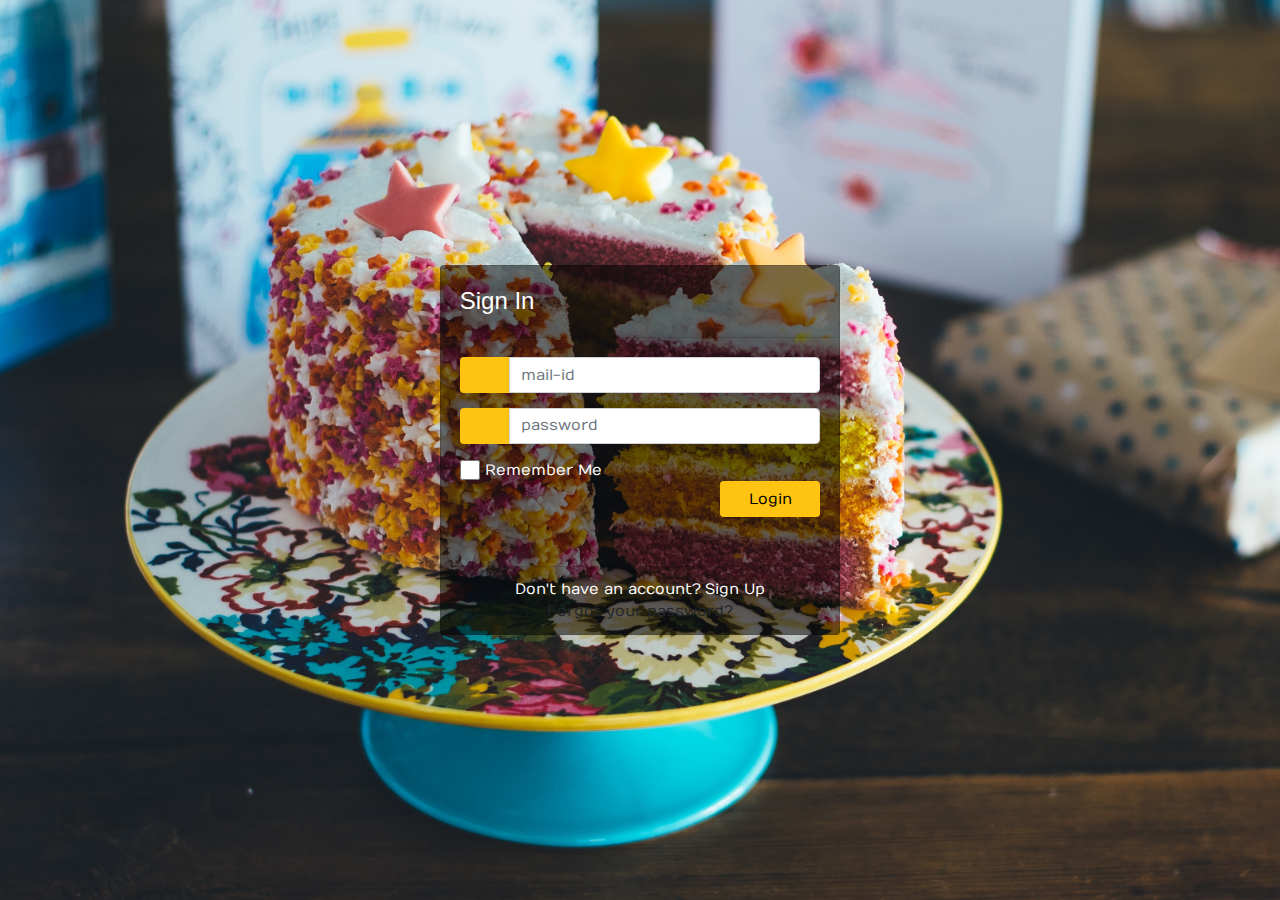
<file: index.html>
<!DOCTYPE html>
<html lang="en">
<head>
<meta charset="UTF-8">

<link href="//maxcdn.bootstrapcdn.com/bootstrap/4.1.1/css/bootstrap.min.css" rel="stylesheet" id="bootstrap-css">
<script src="//maxcdn.bootstrapcdn.com/bootstrap/4.1.1/js/bootstrap.min.js"></script>
<script src="//cdnjs.cloudflare.com/ajax/libs/jquery/3.2.1/jquery.min.js"></script>
<!------ Include the above in your HEAD tag ---------->

	<link rel="stylesheet" href="https://stackpath.bootstrapcdn.com/bootstrap/4.1.3/css/bootstrap.min.css" integrity="sha384-MCw98/SFnGE8fJT3GXwEOngsV7Zt27NXFoaoApmYm81iuXoPkFOJwJ8ERdknLPMO" crossorigin="anonymous">
    
    <!--Fontawesome CDN-->
	<link rel="stylesheet" href="https://use.fontawesome.com/releases/v5.3.1/css/all.css" integrity="sha384-mzrmE5qonljUremFsqc01SB46JvROS7bZs3IO2EmfFsd15uHvIt+Y8vEf7N7fWAU" crossorigin="anonymous">

	<meta name="viewport" content="width=device-width, initial-scale=1">
<link rel="stylesheet" href="https://www.w3schools.com/w3css/4/w3.css">
	

<style>

@import url('https://fonts.googleapis.com/css?family=Numans');

html,body{
background-image: url("img2.jpg");
background-size: cover;
background-repeat: no-repeat;
height: 100%;
font-family: 'Numans', sans-serif;
}

.container{
height: 100%;
align-content: center;
}

.card{
height: 370px;
margin-top: auto;
margin-bottom: auto;
width: 400px;
background-color: rgba(0,0,0,0.5) !important;
}

.social_icon span{
font-size: 60px;
margin-left: 10px;
color: #FFC312;
}

.social_icon span:hover{
color: white;
cursor: pointer;
}

.card-header h3{
color: white;
}

.social_icon{
position: absolute;
right: 20px;
top: -45px;
}

.input-group-prepend span{
width: 50px;
background-color: #FFC312;
color: black;
border:0 !important;
}

input:focus{
outline: 0 0 0 0  !important;
box-shadow: 0 0 0 0 !important;

}

.remember{
color: white;
}

.remember input
{
width: 20px;
height: 20px;
margin-left: 15px;
margin-right: 5px;
}

.login_btn{
color: black;
background-color: #FFC312;
width: 100px;
}

.login_btn:hover{
color: black;
background-color: white;
}

.links{
color: white;
}

.links a{
margin-left: 4px;
}
</style>
</head>
<body>

<div class="container w3-animate-zoom">
	<div class="d-flex justify-content-center h-100">
		<div class="card">
			<div class="card-header">
				<h3>Sign In</h3>
				<div class="d-flex justify-content-end social_icon">
					<span><i class="fab fa-facebook-square"></i></span>
					<span><i class="fab fa-google-plus-square"></i></span>
					<span><i class="fab fa-twitter-square"></i></span>
				</div>
			</div>
			<div class="card-body">
				<form name="form1" method="Post" action="login.php">
					<div class="input-group form-group">
						<div class="input-group-prepend">
							<span class="input-group-text"><i class="fas fa-user"></i></span>
						</div>
						<input type="text" name="usermailid" class="form-control" placeholder="mail-id">
						
					</div>
					<div class="input-group form-group">
						<div class="input-group-prepend">
							<span class="input-group-text"><i class="fas fa-key"></i></span>
						</div>
						<input type="password" name="password" class="form-control" placeholder="password">
					</div>
					<div class="row align-items-center remember">
						<input type="checkbox">Remember Me
					</div>
					<div class="form-group">
						<input type="submit" value="Login" class="btn float-right login_btn">
					</div>
				</form>
			</div>
			<div class="card-footer">
				<div class="d-flex justify-content-center links">
					Don't have an account?<a href="registration.html">Sign Up</a>
				</div>
				<div class="d-flex justify-content-center">
					<a href="forgetpassword.html">Forgot your password?</a>
				</div>
			</div>
		</div>
	</div>
</div>









</body>
</html>
</file>
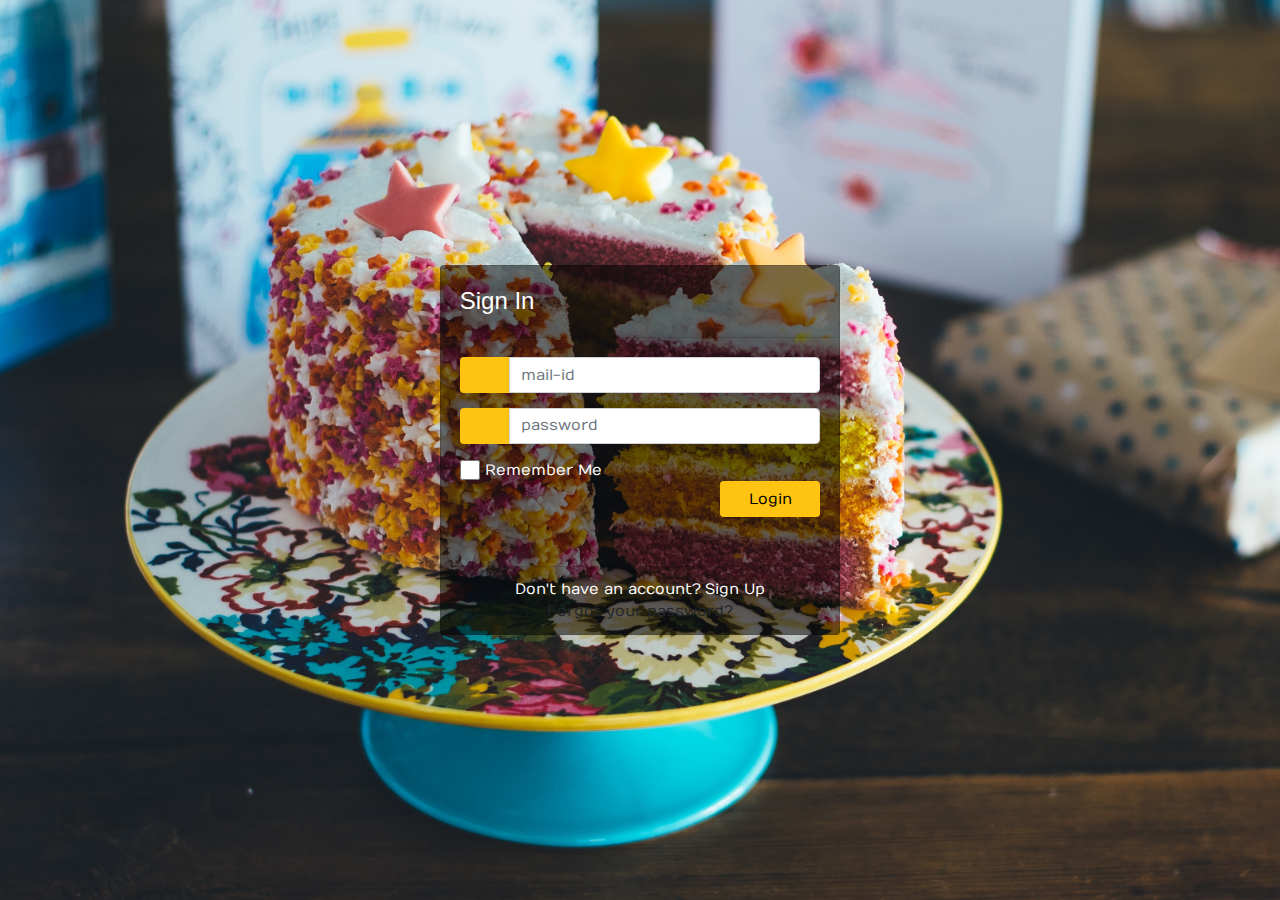
<file: 0index.html>
<!DOCTYPE html>
<html lang="en">
<head>
<meta charset="UTF-8">

<link href="//maxcdn.bootstrapcdn.com/bootstrap/4.1.1/css/bootstrap.min.css" rel="stylesheet" id="bootstrap-css">
<script src="//maxcdn.bootstrapcdn.com/bootstrap/4.1.1/js/bootstrap.min.js"></script>
<script src="//cdnjs.cloudflare.com/ajax/libs/jquery/3.2.1/jquery.min.js"></script>
<!------ Include the above in your HEAD tag ---------->

	<link rel="stylesheet" href="https://stackpath.bootstrapcdn.com/bootstrap/4.1.3/css/bootstrap.min.css" integrity="sha384-MCw98/SFnGE8fJT3GXwEOngsV7Zt27NXFoaoApmYm81iuXoPkFOJwJ8ERdknLPMO" crossorigin="anonymous">
    
    <!--Fontawesome CDN-->
	<link rel="stylesheet" href="https://use.fontawesome.com/releases/v5.3.1/css/all.css" integrity="sha384-mzrmE5qonljUremFsqc01SB46JvROS7bZs3IO2EmfFsd15uHvIt+Y8vEf7N7fWAU" crossorigin="anonymous">

	<meta name="viewport" content="width=device-width, initial-scale=1">
<link rel="stylesheet" href="https://www.w3schools.com/w3css/4/w3.css">
	

<style>

@import url('https://fonts.googleapis.com/css?family=Numans');

html,body{
background-image: url("img2.jpg");
background-size: cover;
background-repeat: no-repeat;
height: 100%;
font-family: 'Numans', sans-serif;
}

.container{
height: 100%;
align-content: center;
}

.card{
height: 370px;
margin-top: auto;
margin-bottom: auto;
width: 400px;
background-color: rgba(0,0,0,0.5) !important;
}

.social_icon span{
font-size: 60px;
margin-left: 10px;
color: #FFC312;
}

.social_icon span:hover{
color: white;
cursor: pointer;
}

.card-header h3{
color: white;
}

.social_icon{
position: absolute;
right: 20px;
top: -45px;
}

.input-group-prepend span{
width: 50px;
background-color: #FFC312;
color: black;
border:0 !important;
}

input:focus{
outline: 0 0 0 0  !important;
box-shadow: 0 0 0 0 !important;

}

.remember{
color: white;
}

.remember input
{
width: 20px;
height: 20px;
margin-left: 15px;
margin-right: 5px;
}

.login_btn{
color: black;
background-color: #FFC312;
width: 100px;
}

.login_btn:hover{
color: black;
background-color: white;
}

.links{
color: white;
}

.links a{
margin-left: 4px;
}
</style>
</head>
<body>

<div class="container w3-animate-zoom">
	<div class="d-flex justify-content-center h-100">
		<div class="card">
			<div class="card-header">
				<h3>Sign In</h3>
				<div class="d-flex justify-content-end social_icon">
					<span><i class="fab fa-facebook-square"></i></span>
					<span><i class="fab fa-google-plus-square"></i></span>
					<span><i class="fab fa-twitter-square"></i></span>
				</div>
			</div>
			<div class="card-body">
				<form name="form1" method="Post" action="login.php">
					<div class="input-group form-group">
						<div class="input-group-prepend">
							<span class="input-group-text"><i class="fas fa-user"></i></span>
						</div>
						<input type="text" name="usermailid" class="form-control" placeholder="mail-id">
						
					</div>
					<div class="input-group form-group">
						<div class="input-group-prepend">
							<span class="input-group-text"><i class="fas fa-key"></i></span>
						</div>
						<input type="password" name="password" class="form-control" placeholder="password">
					</div>
					<div class="row align-items-center remember">
						<input type="checkbox">Remember Me
					</div>
					<div class="form-group">
						<input type="submit" value="Login" class="btn float-right login_btn">
					</div>
				</form>
			</div>
			<div class="card-footer">
				<div class="d-flex justify-content-center links">
					Don't have an account?<a href="registration.html">Sign Up</a>
				</div>
				<div class="d-flex justify-content-center">
					<a href="forgetpassword.html">Forgot your password?</a>
				</div>
			</div>
		</div>
	</div>
</div>









</body>
</html>
</file>
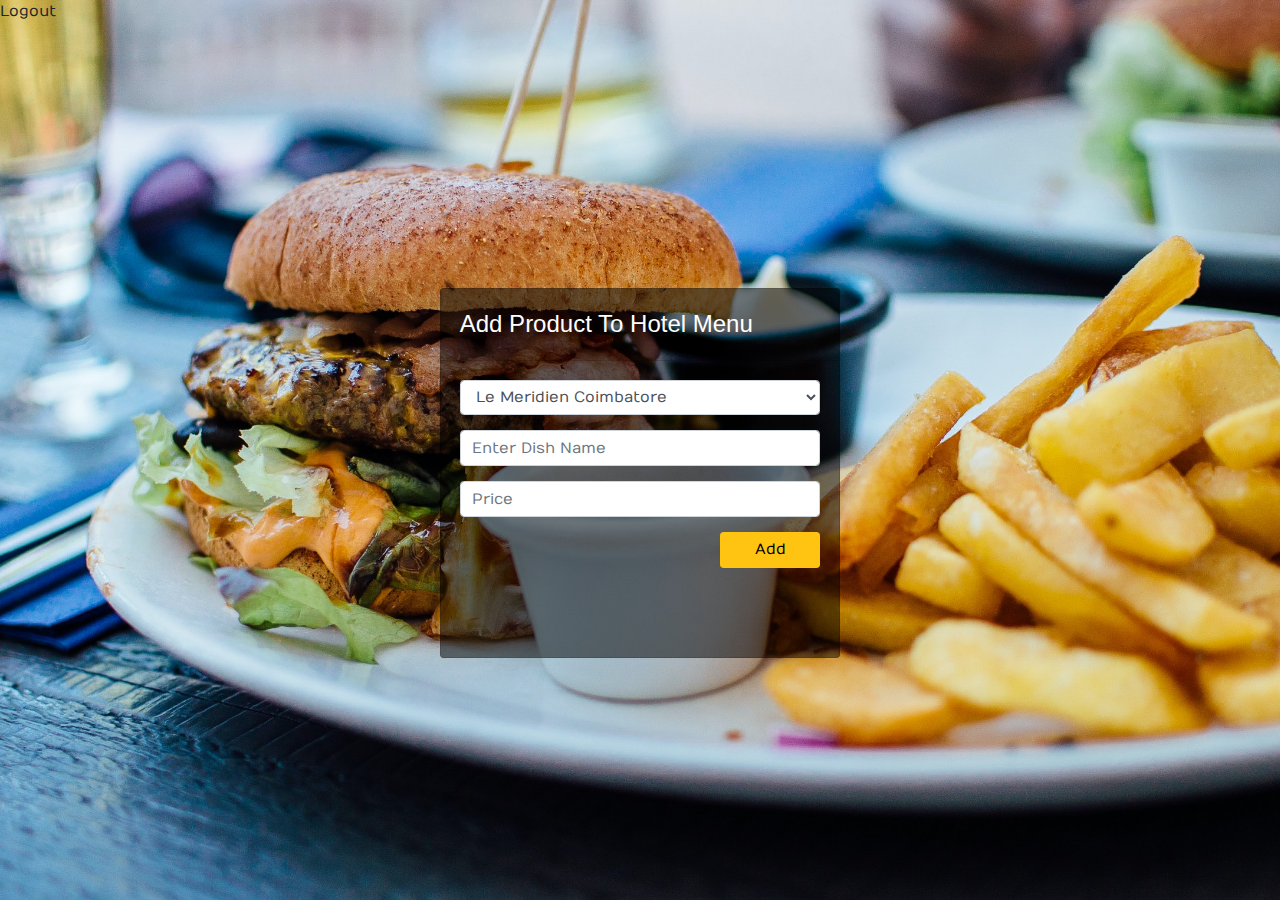
<file: Addproduct.html>
<!DOCTYPE html>
<html lang="en">
<head>
<meta charset="UTF-8">

<link href="//maxcdn.bootstrapcdn.com/bootstrap/4.1.1/css/bootstrap.min.css" rel="stylesheet" id="bootstrap-css">
<script src="//maxcdn.bootstrapcdn.com/bootstrap/4.1.1/js/bootstrap.min.js"></script>
<script src="//cdnjs.cloudflare.com/ajax/libs/jquery/3.2.1/jquery.min.js"></script>
<!------ Include the above in your HEAD tag ---------->

	<link rel="stylesheet" href="https://stackpath.bootstrapcdn.com/bootstrap/4.1.3/css/bootstrap.min.css" integrity="sha384-MCw98/SFnGE8fJT3GXwEOngsV7Zt27NXFoaoApmYm81iuXoPkFOJwJ8ERdknLPMO" crossorigin="anonymous">
    
    <!--Fontawesome CDN-->
	<link rel="stylesheet" href="https://use.fontawesome.com/releases/v5.3.1/css/all.css" integrity="sha384-mzrmE5qonljUremFsqc01SB46JvROS7bZs3IO2EmfFsd15uHvIt+Y8vEf7N7fWAU" crossorigin="anonymous">

	<meta name="viewport" content="width=device-width, initial-scale=1">
<link rel="stylesheet" href="https://www.w3schools.com/w3css/4/w3.css">
	

<style>

@import url('https://fonts.googleapis.com/css?family=Numans');

html,body{
background-image: url("img2.jpg");
background-size: cover;
background-repeat: no-repeat;
height: 100%;
font-family: 'Numans', sans-serif;
}

.container{
height: 100%;
align-content: center;
}

.card{
height: 370px;
margin-top: auto;
margin-bottom: auto;
width: 400px;
background-color: rgba(0,0,0,0.5) !important;
}

.social_icon span{
font-size: 60px;
margin-left: 10px;
color: #FFC312;
}

.social_icon span:hover{
color: white;
cursor: pointer;
}

.card-header h3{
color: white;
}

.social_icon{
position: absolute;
right: 20px;
top: -45px;
}

.input-group-prepend span{
width: 50px;
background-color: #FFC312;
color: black;
border:0 !important;
}

input:focus{
outline: 0 0 0 0  !important;
box-shadow: 0 0 0 0 !important;

}

.remember{
color: white;
}

.remember input
{
width: 20px;
height: 20px;
margin-left: 15px;
margin-right: 5px;
}

.login_btn{
color: black;
background-color: #FFC312;
width: 100px;
}

.login_btn:hover{
color: black;
background-color: white;
}

.links{
color: white;
}

.links a{
margin-left: 4px;
}
</style>
</head>
<body style="background-image:url(img7.jpg) ; background-size :cover">
<a href="logout.php"><span class="glyphicon glyphicon-log-in"></span> Logout</a>
<div class="container w3-animate-zoom">
	<div class="d-flex justify-content-center h-100">
		<div class="card">
			<div class="card-header">
				<h3>Add Product To Hotel Menu</h3>
			</div>
			<div class="card-body">
			<form name="form1" method="post" action="Addproduct.php">
					<div class="input-group form-group">
						<select name="hotel" class="form-control">
						<option value="Le Meridien Coimbatore">Le Meridien Coimbatore</option>
						<option value="Shree Anandhaas">Shree Anandhaas</option>
						<option value="Hari Bhavan">Hari Bhavan</option>
						<option value="Shree Annapoorna">Shree Annapoorna</option>
						<option value="The French Door Cafe & Restaurant">The French Door Cafe & Restaurant</option>
						<option value="Ci Gusta!">Ci Gusta!</option>
						<option value="Tandoori Tonight">Tandoori Tonight</option>
						</select>
					</div>
					<div class="input-group form-group">
						<input type="text" name="Dish" class="form-control" placeholder="Enter Dish Name" required="">
					</div>
					<div class="input-group form-group">
						<input type="number" name="price" min="1" max="1000" class="form-control" placeholder="Price" required="">
					</div>
					<div class="form-group">
						<input type="submit" value="Add" class="btn float-right login_btn">
					</div>
				</form>
			</div>
		</div>
	</div>
</div>
</form>
</body>
</html>
</file>
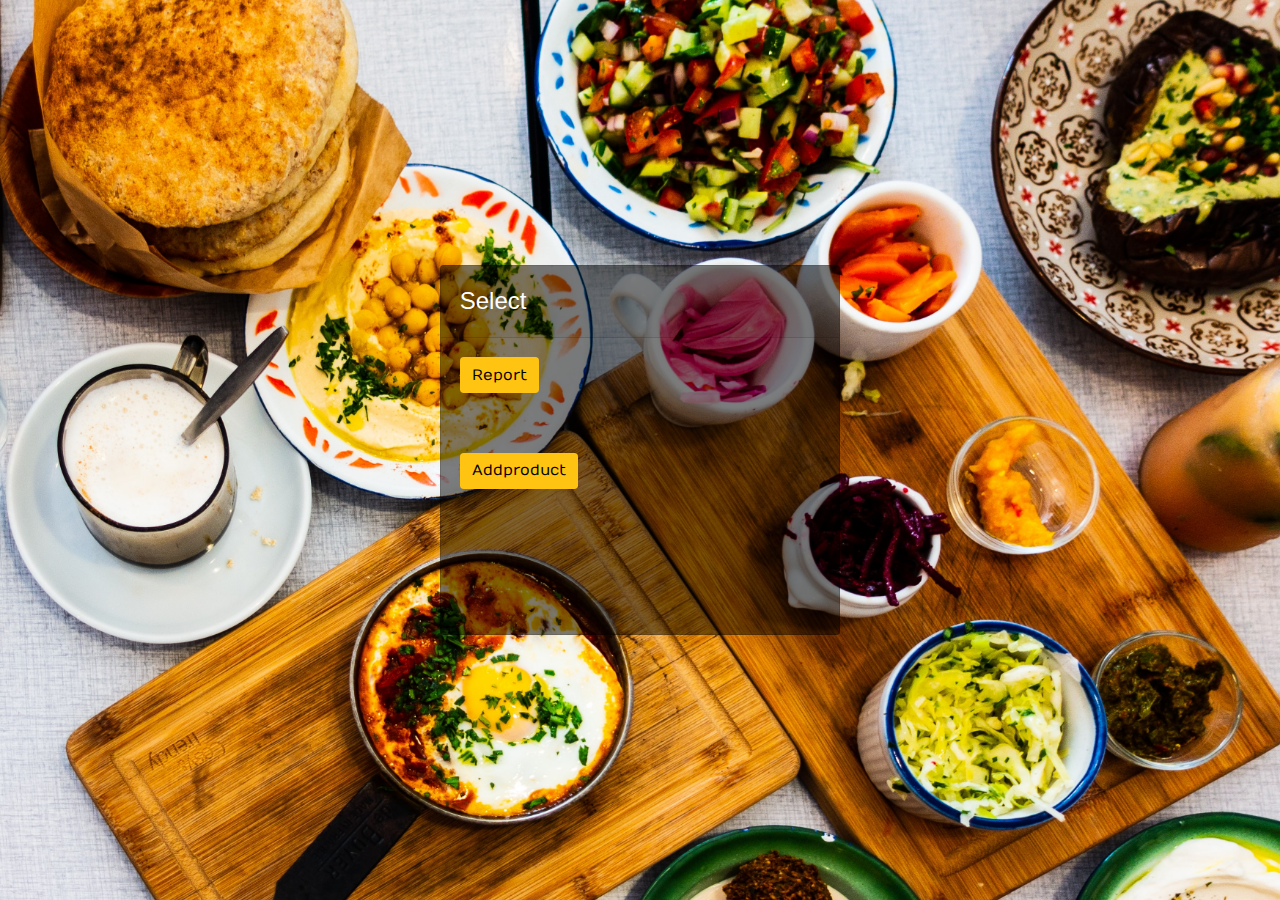
<file: admin.html>
<!DOCTYPE html>
<html lang="en">
<head>
<meta charset="UTF-8">

<link href="//maxcdn.bootstrapcdn.com/bootstrap/4.1.1/css/bootstrap.min.css" rel="stylesheet" id="bootstrap-css">
<script src="//maxcdn.bootstrapcdn.com/bootstrap/4.1.1/js/bootstrap.min.js"></script>
<script src="//cdnjs.cloudflare.com/ajax/libs/jquery/3.2.1/jquery.min.js"></script>
<!------ Include the above in your HEAD tag ---------->

	<link rel="stylesheet" href="https://stackpath.bootstrapcdn.com/bootstrap/4.1.3/css/bootstrap.min.css" integrity="sha384-MCw98/SFnGE8fJT3GXwEOngsV7Zt27NXFoaoApmYm81iuXoPkFOJwJ8ERdknLPMO" crossorigin="anonymous">
    
    <!--Fontawesome CDN-->
	<link rel="stylesheet" href="https://use.fontawesome.com/releases/v5.3.1/css/all.css" integrity="sha384-mzrmE5qonljUremFsqc01SB46JvROS7bZs3IO2EmfFsd15uHvIt+Y8vEf7N7fWAU" crossorigin="anonymous">

	<meta name="viewport" content="width=device-width, initial-scale=1">
<link rel="stylesheet" href="https://www.w3schools.com/w3css/4/w3.css">
	

<style>

@import url('https://fonts.googleapis.com/css?family=Numans');

html,body{
background-image: url("img2.jpg");
background-size: cover;
background-repeat: no-repeat;
height: 100%;
font-family: 'Numans', sans-serif;
}

.container{
height: 100%;
align-content: center;
}

.card{
height: 370px;
margin-top: auto;
margin-bottom: auto;
width: 400px;
background-color: rgba(0,0,0,0.5) !important;
}

.social_icon span{
font-size: 60px;
margin-left: 10px;
color: #FFC312;
}

.social_icon span:hover{
color: white;
cursor: pointer;
}

.card-header h3{
color: white;
}

.social_icon{
position: absolute;
right: 20px;
top: -45px;
}

.input-group-prepend span{
width: 50px;
background-color: #FFC312;
color: black;
border:0 !important;
}

input:focus{
outline: 0 0 0 0  !important;
box-shadow: 0 0 0 0 !important;

}

.remember{
color: white;
}

.remember input
{
width: 20px;
height: 20px;
margin-left: 15px;
margin-right: 5px;
}

.login_btn{
color: black;
background-color: #FFC312;
width: 100px;
position: relative;
}

.login_btn:hover{
color: black;
background-color: white;
}
.center {
  align-items: center;
}
.links{
color: white;
}

.links a{
margin-left: 4px;
}
</style>
</head>
<body style="background-image:url(img4.jpg) ; background-size :cover">

<div class="container w3-animate-zoom">
	<div class="d-flex justify-content-center h-100">
		<div class="card">
			<div class="card-header">
				<h3>Select</h3>
				
			</div>
			<div class="card-body">
				
					<div class="form-group">
						<form method="POST" action="reportorder.php"> <input class="btn btn-light-blue btn-md" style="background-color:#FFC312" type="submit" name="hotel" value="Report"></form>
						</div><br><br>
					<div class="form-group">
						<form method="POST" action="Addproduct.html"> <input class="btn btn-light-blue btn-md" style="background-color:#FFC312" type="submit" name="hotel" value="Addproduct"></form>
						
					</div>
				
			</div>
			
		</div>
	</div>
</div>









</body>
</html>
</file>
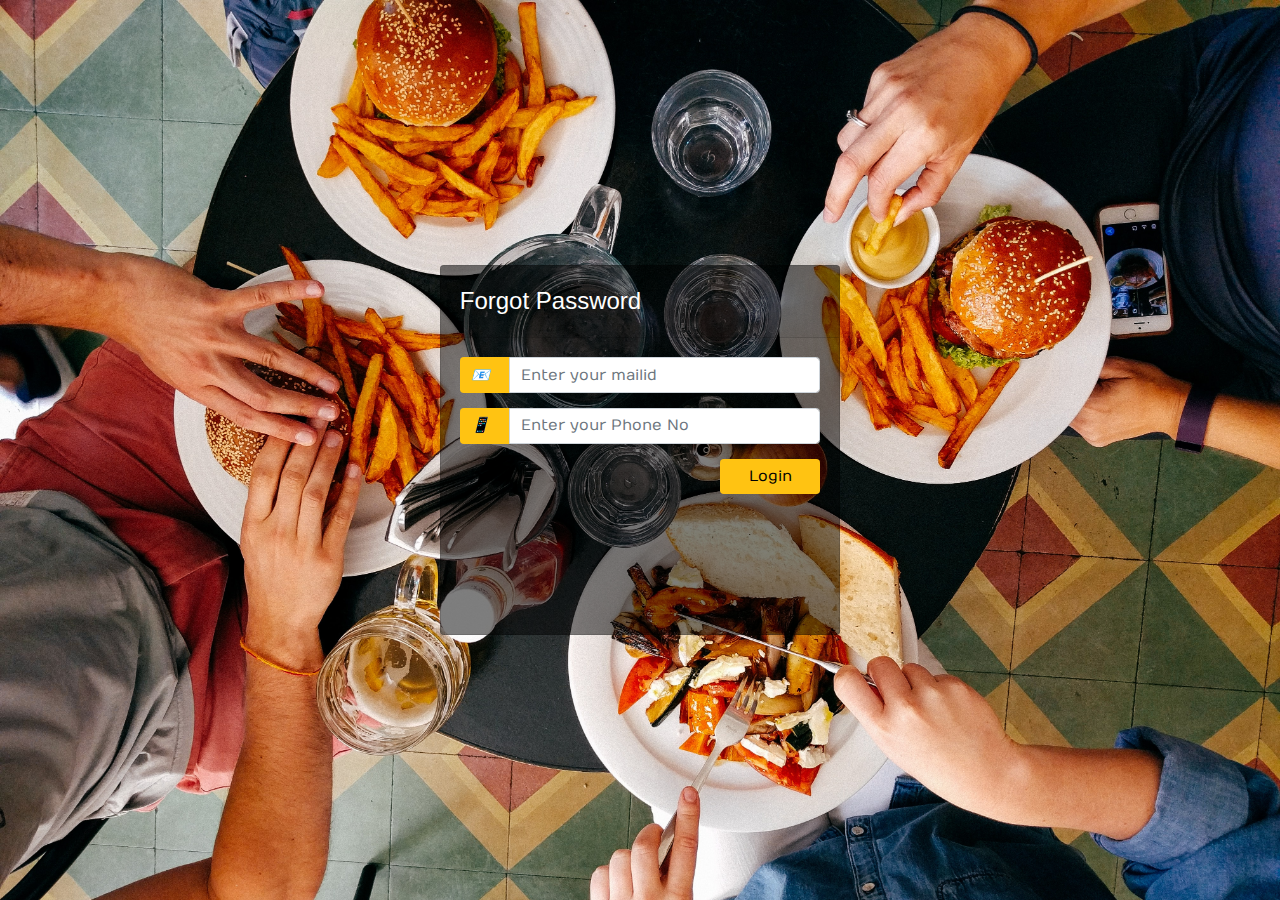
<file: forgetpassword.html>
<!DOCTYPE html>
<html lang="en">
<head>
<meta charset="UTF-8">

<link href="//maxcdn.bootstrapcdn.com/bootstrap/4.1.1/css/bootstrap.min.css" rel="stylesheet" id="bootstrap-css">
<script src="//maxcdn.bootstrapcdn.com/bootstrap/4.1.1/js/bootstrap.min.js"></script>
<script src="//cdnjs.cloudflare.com/ajax/libs/jquery/3.2.1/jquery.min.js"></script>
<!------ Include the above in your HEAD tag ---------->

	<link rel="stylesheet" href="https://stackpath.bootstrapcdn.com/bootstrap/4.1.3/css/bootstrap.min.css" integrity="sha384-MCw98/SFnGE8fJT3GXwEOngsV7Zt27NXFoaoApmYm81iuXoPkFOJwJ8ERdknLPMO" crossorigin="anonymous">
    
    <!--Fontawesome CDN-->
	<link rel="stylesheet" href="https://use.fontawesome.com/releases/v5.3.1/css/all.css" integrity="sha384-mzrmE5qonljUremFsqc01SB46JvROS7bZs3IO2EmfFsd15uHvIt+Y8vEf7N7fWAU" crossorigin="anonymous">

	<meta name="viewport" content="width=device-width, initial-scale=1">
<link rel="stylesheet" href="https://www.w3schools.com/w3css/4/w3.css">
	

<style>

@import url('https://fonts.googleapis.com/css?family=Numans');

html,body{
background-image: url("img2.jpg");
background-size: cover;
background-repeat: no-repeat;
height: 100%;
font-family: 'Numans', sans-serif;
}

.container{
height: 100%;
align-content: center;
}

.card{
height: 370px;
margin-top: auto;
margin-bottom: auto;
width: 400px;
background-color: rgba(0,0,0,0.5) !important;
}

.social_icon span{
font-size: 60px;
margin-left: 10px;
color: #FFC312;
}

.social_icon span:hover{
color: white;
cursor: pointer;
}

.card-header h3{
color: white;
}

.social_icon{
position: absolute;
right: 20px;
top: -45px;
}

.input-group-prepend span{
width: 50px;
background-color: #FFC312;
color: black;
border:0 !important;
}

input:focus{
outline: 0 0 0 0  !important;
box-shadow: 0 0 0 0 !important;

}

.remember{
color: white;
}

.remember input
{
width: 20px;
height: 20px;
margin-left: 15px;
margin-right: 5px;
}

.login_btn{
color: black;
background-color: #FFC312;
width: 100px;
}

.login_btn:hover{
color: black;
background-color: white;
}

.links{
color: white;
}

.links a{
margin-left: 4px;
}
</style>
</head>
<body style="background-image:url(img3.jpg) ; background-size :cover">

<div class="container w3-animate-zoom">
	<div class="d-flex justify-content-center h-100">
		<div class="card">
			<div class="card-header">
				<h3>Forgot Password</h3>
				
			</div>
			<div class="card-body">
				<form name="form1" method="post" action="forgetpassword.php">
				
					<div class="input-group form-group">
						<div class="input-group-prepend">
							<span class="input-group-text"><i> &#128231; </i></span>
						</div>
						<input type="text" name="forgetmailid" class="form-control" placeholder="Enter your mailid">
						
					</div>
					<div class="input-group form-group">
						<div class="input-group-prepend">
							<span class="input-group-text"><i> &#128241; </i></span>
						</div>
						<input type="number" name="forgetphone"class="form-control" placeholder="Enter your Phone No">
					</div>
					
					<div class="form-group">
						<input type="submit" value="Login" class="btn float-right login_btn">
					</div>
				</form>
			</div>
			
		</div>
	</div>
</div>
</body>
</html>
</file>
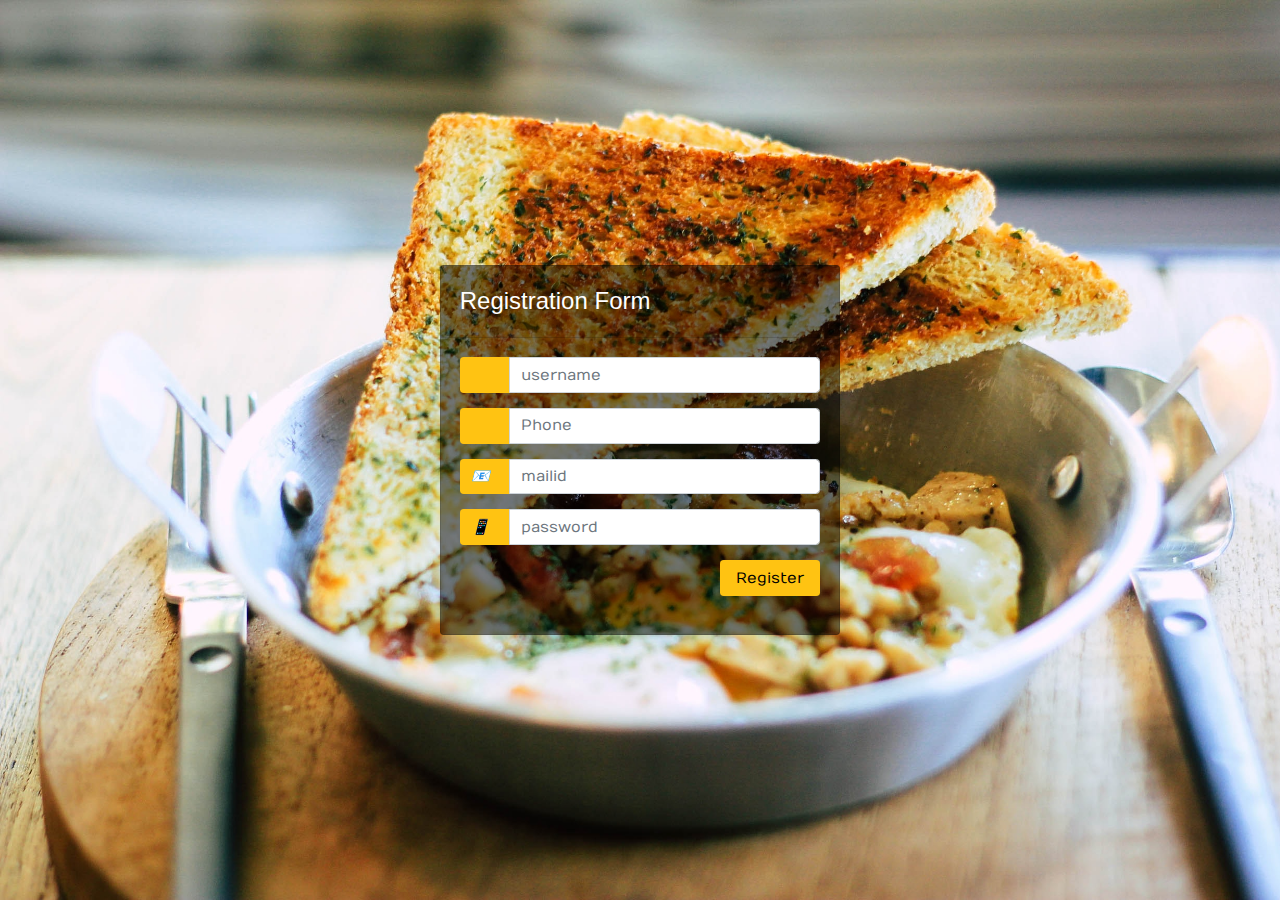
<file: registration.html>
<!DOCTYPE html>
<html lang="en">
<head>
<meta charset="UTF-8">

<link href="//maxcdn.bootstrapcdn.com/bootstrap/4.1.1/css/bootstrap.min.css" rel="stylesheet" id="bootstrap-css">
<script src="//maxcdn.bootstrapcdn.com/bootstrap/4.1.1/js/bootstrap.min.js"></script>
<script src="//cdnjs.cloudflare.com/ajax/libs/jquery/3.2.1/jquery.min.js"></script>
<!------ Include the above in your HEAD tag ---------->

	<link rel="stylesheet" href="https://stackpath.bootstrapcdn.com/bootstrap/4.1.3/css/bootstrap.min.css" integrity="sha384-MCw98/SFnGE8fJT3GXwEOngsV7Zt27NXFoaoApmYm81iuXoPkFOJwJ8ERdknLPMO" crossorigin="anonymous">
    
    <!--Fontawesome CDN-->
	<link rel="stylesheet" href="https://use.fontawesome.com/releases/v5.3.1/css/all.css" integrity="sha384-mzrmE5qonljUremFsqc01SB46JvROS7bZs3IO2EmfFsd15uHvIt+Y8vEf7N7fWAU" crossorigin="anonymous">

	<meta name="viewport" content="width=device-width, initial-scale=1">
<link rel="stylesheet" href="https://www.w3schools.com/w3css/4/w3.css">
	

<style>

@import url('https://fonts.googleapis.com/css?family=Numans');

html,body{
background-image: url("img2.jpg");
background-size: cover;
background-repeat: no-repeat;
height: 100%;
font-family: 'Numans', sans-serif;
}

.container{
height: 100%;
align-content: center;
}

.card{
height: 370px;
margin-top: auto;
margin-bottom: auto;
width: 400px;
background-color: rgba(0,0,0,0.5) !important;
}

.social_icon span{
font-size: 60px;
margin-left: 10px;
color: #FFC312;
}

.social_icon span:hover{
color: white;
cursor: pointer;
}

.card-header h3{
color: white;
}

.social_icon{
position: absolute;
right: 20px;
top: -45px;
}

.input-group-prepend span{
width: 50px;
background-color: #FFC312;
color: black;
border:0 !important;
}

input:focus{
outline: 0 0 0 0  !important;
box-shadow: 0 0 0 0 !important;

}

.remember{
color: white;
}

.remember input
{
width: 20px;
height: 20px;
margin-left: 15px;
margin-right: 5px;
}

.login_btn{
color: black;
background-color: #FFC312;
width: 100px;
}

.login_btn:hover{
color: black;
background-color: white;
}

.links{
color: white;
}

.links a{
margin-left: 4px;
}
</style>
</head>
<body style="background-image:url(img6.jpg) ; background-size :cover">

<div class="container w3-animate-zoom">
	<div class="d-flex justify-content-center h-100">
		<div class="card">
			<div class="card-header">
				<h3>Registration Form</h3>
				
			</div>
			<div class="card-body">
				<form name="form1" method="post" action="registration.php">
					<div class="input-group form-group">
						<div class="input-group-prepend">
							<span class="input-group-text"><i class="fas fa-user"></i></span>
						</div>
						<input type="text" name="name" class="form-control" placeholder="username">
						
					</div>
					<div class="input-group form-group">
						<div class="input-group-prepend">
							<span class="input-group-text"><i class="fas fa-key"></i></span>
						</div>
						<input type="number" name="phone" class="form-control" placeholder="Phone">
					</div>
					<div class="input-group form-group">
						<div class="input-group-prepend">
							<span class="input-group-text"><i> &#128231; </i></span>
						</div>
						<input type="email" name="mailid" id="email" class="form-control" placeholder="mailid">
					</div>
					<div class="input-group form-group">
						<div class="input-group-prepend">
							<span class="input-group-text"><i> &#128241; </i></span>
						</div>
						<input type="password" name="password" class="form-control" placeholder="password">
					</div>
					
					<div class="form-group">
						<input type="submit" name="submit" value="Register" class="btn float-right login_btn">
					</div>
				
			</div>
			
		</div>
	</div>
</div>
</form>
</body>
</html>
</file>
